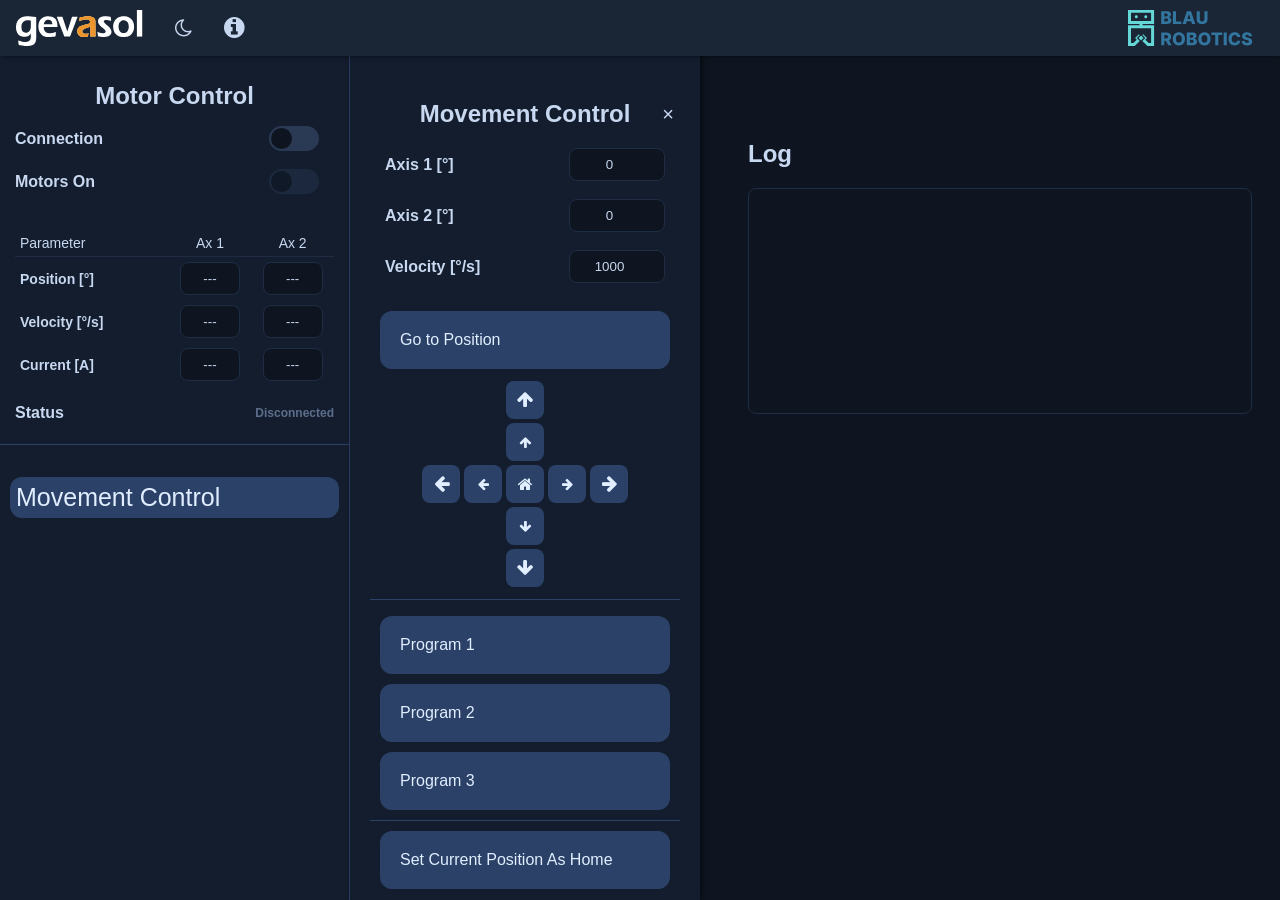
<file: src/index.html>
<!DOCTYPE html>
<html lang="en">
<head>
  <meta charset="utf-8">
  <meta name="viewport" content="width=device-width, initial-scale=1.0">
  <title>Gevasol Stabilit Control</title>

  <!-- Open Graph / Social Media -->
  <meta property="og:title" content="Gevasol Stabilit Control" />
  <meta property="og:description" content="Gevasol Stabilit Control - Browser-based control panel for Nanotec motors via ZK-USB-CAN-1." />
  <meta property="og:image" content="images/logo-title-1200x630.png" />
  <meta property="og:image:width" content="1200" />
  <meta property="og:image:height" content="630" />
  <meta property="og:type" content="website" />

  <!-- Stylesheets -->
  <link href="StyleSheet.css" rel="stylesheet">
  <link rel="stylesheet" href="vendor/font-awesome.min.css">

  <!-- PWA Manifest -->
  <link rel="manifest" href="manifest.json">
  <meta name="theme-color" content="#1a2535">
  <meta name="mobile-web-app-capable" content="yes">
  <meta name="apple-mobile-web-app-capable" content="yes">
  <meta name="apple-mobile-web-app-status-bar-style" content="black-translucent">
  <meta name="apple-mobile-web-app-title" content="GS Control">

  <!-- Favicon -->
  <link rel="apple-touch-icon" sizes="180x180" href="images/logo-180x180.png">
  <link rel="icon" type="image/png" sizes="512x512" href="images/logo-512x512.png">
  <link rel="icon" type="image/png" sizes="192x192" href="images/logo-192x192.png">

  <script src="vendor/sweetalert2@11.js"></script>
  <!-- Apply saved theme before render to avoid flash -->
  <script>
    (function () {
      var theme = localStorage.getItem('gs-theme') || 'dark';
      if (theme === 'dark') {
        document.documentElement.setAttribute('data-theme', 'dark');
      }
    })();
  </script>
</head>
<body>
  <!-- Top navigation bar -->
  <div class="topnav" id="topnav">
    <img src="images/gevasol-logo.svg" alt="Gevasol" id="gevasolLogo" class="headImg">
    <button id="theme-toggle-btn" onclick="toggleTheme()" title="Toggle dark/light mode">
      <i class="fa fa-moon-o" id="theme-icon"></i>
    </button>
    <a onclick="about()" title="About"><i class="fa fa-info-circle"></i></a>
    <img src="images/logo-title.svg" alt="Blau Robotics" id="LogoBlau" height="36">
  </div>

  <!-- Left sidebar -->
  <div class="sidenav" id="sidenav">
    <h1>Motor Control</h1>

    <!-- Connection toggle -->
    <div class="toggle-container" title="Connect to the controller">
      <label class="toggle-label" for="connection-toggle">Connection</label>
      <label class="toggle-container">
        <input type="checkbox" id="connection-toggle" class="toggle-input">
        <span class="toggle-slider"></span>
      </label>
    </div><br>

    <!-- Motor toggle -->
    <div class="toggle-container" title="Enable / disable motors">
      <label class="toggle-label" for="motor-toggle">Motors On</label>
      <label class="toggle-container">
        <input type="checkbox" id="motor-toggle" class="toggle-input" disabled>
        <span class="toggle-slider"></span>
      </label>
    </div><br>

    <!-- Emergency stop (visible only when connected) -->
    <img id="emergency-stop" class="connection-stop-sign"
         src="images/StopSign.svg" alt="EMERGENCY STOP"
         title="EMERGENCY STOP!" onclick="emergencyStop()"><br>

    <!-- Live position table -->
    <div class="target-control">
      <table class="parameter-table">
        <thead>
          <tr>
            <th class="param-header">Parameter</th>
            <th class="axis-header">Ax 1</th>
            <th class="axis-header">Ax 2</th>
          </tr>
        </thead>
        <tbody>
          <tr>
            <td class="param-label">Position [°]</td>
            <td class="param-input-cell">
              <input type="text" id="pos1" value="---" class="param-input" readonly>
            </td>
            <td class="param-input-cell">
              <input type="text" id="pos2" value="---" class="param-input" readonly>
            </td>
          </tr>
          <tr>
            <td class="param-label">Velocity [°/s]</td>
            <td class="param-input-cell">
              <input type="text" id="vel1" value="---" class="param-input" readonly>
            </td>
            <td class="param-input-cell">
              <input type="text" id="vel2" value="---" class="param-input" readonly>
            </td>
          </tr>
          <tr>
            <td class="param-label">Current [A]</td>
            <td class="param-input-cell">
              <input type="text" id="cur1" value="---" class="param-input" readonly>
            </td>
            <td class="param-input-cell">
              <input type="text" id="cur2" value="---" class="param-input" readonly>
            </td>
          </tr>
        </tbody>
      </table>
    </div><br>

    <!-- Status -->
    <div class="target-control" title="Connection status">
      <label>Status</label>
      <div id="status" style="font-size:12px; color:var(--color-text-muted); text-align:center;">
        Disconnected
      </div>
    </div>

    <br><hr><br>

    <!-- Navigation -->
    <div>
      <a href="#" class="button active" id="movement-control-button"
         title="Movement control interface" onclick="MovementControl(); return false;">
        Movement Control
      </a>
    </div>
  </div>

  <!-- Main content area -->
  <div id="main-content" style="margin-left:370px; margin-top:60px; padding:20px;">
    <h2>Log</h2>
    <pre id="log"></pre>
  </div>

  <script src="nanotec-canopen.js"></script>
  <script src="panelUI.js"></script>
  <script src="UserPrograms.js"></script>
  <script src="app.js"></script>
</body>
</html>
</file>
<file: src/StyleSheet.css>
:root {
  --color-app-bg: #f7faff;
  --color-panel-bg: #f7faff;
  --color-nav-bg: #ebf0f8;
  --color-btn-default: #f7faff;
  --color-btn-active: #c9dbf9;
  --color-btn-hover: #e8f4fd;
  --color-btn-hover-deep: #b8cff7;
  --color-btn-action: #8b9dc3;
  --color-btn-action-hover: #6d7fa3;
  --color-btn-danger: #c0392b;
  --color-btn-danger-hover: #a93226;
  --color-text-primary: #344563;
  --color-text-active: #202124;
  --color-text-muted: #6c757d;
  --color-input-bg: #f9f9f9;
  --color-border: #ccc;
  --color-toggle-off: #ccc;
  --color-toggle-on: #8b9dc3;
  --color-toggle-thumb: white;
  --color-modal-bg: white;
  --color-table-header-bg: #f7faff;
}

[data-theme="dark"] {
  --color-app-bg: #0e1520;
  --color-panel-bg: #131d2e;
  --color-nav-bg: #1a2535;
  --color-btn-default: #1e2d44;
  --color-btn-active: #2c4168;
  --color-btn-hover: #354d7a;
  --color-btn-hover-deep: #354d7a;
  --color-btn-action: #4a6fa5;
  --color-btn-action-hover: #3a5a8c;
  --color-btn-danger: #e74c3c;
  --color-btn-danger-hover: #c0392b;
  --color-text-primary: #c8d8f0;
  --color-text-active: #e0eeff;
  --color-text-muted: #5c6e8a;
  --color-input-bg: #0e1520;
  --color-border: #1e2d44;
  --color-toggle-off: #2a3a54;
  --color-toggle-on: #4a6fa5;
  --color-toggle-thumb: #0e1520;
  --color-modal-bg: #131d2e;
  --color-table-header-bg: #1e2d44;
}

body {
  font-family: "Lato", sans-serif;
  margin-top: 0;
  padding-top: 40px;
  background-color: var(--color-app-bg);
  color: var(--color-text-primary);
}

h1 {
  font-size: 1.5em;
}

.button {
  background-color: var(--color-btn-default);
  border: none;
  color: var(--color-text-primary);
  padding: 20px;
  text-align: left;
  text-decoration: none;
  display: inline-block;
  font-size: 16px;
  margin: 10px 10px;
  border-radius: 12px;
  cursor: pointer;
  transition: background-color 0.3s ease;
}

.button:hover {
  background-color: var(--color-btn-hover);
}

.button.active {
  background-color: var(--color-btn-active);
  color: var(--color-text-active);
}

/* Movement panel layout */
.movement-panel {
  width: 350px;
  position: fixed;
  top: 0;
  left: 350px;
  height: 100vh;
  max-height: 100vh;
  color: var(--color-text-primary);
  background-color: var(--color-panel-bg);
  overflow-x: hidden;
  overflow-y: auto;
  padding: 100px 20px 20px;
  z-index: 5;
  box-shadow: 2px 0 5px rgba(0,0,0,0.5);
  box-sizing: border-box;
}

.panel-header {
  position: relative;
  display: flex;
  justify-content: center;
  align-items: center;
  margin-bottom: 20px;
}

.panel-header h1 {
  margin: 0;
}

.panel-close-btn {
  position: absolute;
  right: 0;
  background: none;
  border: none;
  font-size: 20px;
  cursor: pointer;
  color: var(--color-text-primary);
}

.movement-panel h2 {
  text-align: center;
}

/* Movement panel buttons styling */
.movement-panel a.button {
  background-color: var(--color-btn-active);
  color: var(--color-text-active);
  text-decoration: none;
  display: block;
  font-size: 16px;
  padding: 20px;
  margin: 10px 10px;
  border-radius: 12px;
  cursor: pointer;
  transition: background-color 0.3s ease;
}

.movement-panel a.button:hover {
  background-color: var(--color-btn-hover-deep);
  color: var(--color-text-active);
}

hr {
  border: none;
  border-top: 1px solid var(--color-btn-active);
  margin: 4px 0;
}

.movement-panel hr {
  border: none;
  border-top: 1px solid var(--color-btn-active);
  margin: 4px 0;
}

.toggle-container {
  display: flex;
  justify-content: space-between;
  align-items: center;
  padding: 0 15px;
  margin-bottom: 0px;
}

.toggle-label {
  font-size: 16px;
  font-weight: bold;
}

.toggle-input {
  display: none;
}

.toggle-slider {
  position: relative;
  width: 50px;
  height: 25px;
  background-color: var(--color-toggle-off);
  border-radius: 25px;
  cursor: pointer;
  transition: background-color 0.3s;
}

.toggle-slider::before {
  content: '';
  position: absolute;
  width: 21px;
  height: 21px;
  background-color: var(--color-toggle-thumb);
  border-radius: 50%;
  top: 2px;
  left: 2px;
  transition: transform 0.3s;
}

.toggle-input:checked + .toggle-slider {
  background-color: var(--color-toggle-on);
}

.toggle-input:checked + .toggle-slider::before {
  transform: translateX(25px);
}

.toggle-input:disabled + .toggle-slider {
  opacity: 0.4;
  cursor: not-allowed;
}

.target-control {
  display: flex;
  justify-content: space-between;
  align-items: center;
  padding: 0 15px;
  gap: 10px;
  font-weight: bold;
}

.target-control input {
  padding: 8px 12px;
  border: 1px solid var(--color-border);
  border-radius: 8px;
  background-color: var(--color-input-bg);
  color: var(--color-text-primary);
  width: 60px;
  text-align: center;
}

.target-control button {
  padding: 8px 12px;
  background-color: var(--color-btn-action);
  color: var(--color-text-active);
  border: none;
  border-radius: 8px;
  cursor: pointer;
  min-width: 70px;
}

.target-control button:hover {
  background-color: var(--color-btn-action-hover);
}

.topnav {
  width: 100%;
  left: 0;
  top: 0;
  position: fixed;
  background-color: var(--color-nav-bg);
  display: flex;
  align-items: center;
  color: var(--color-text-primary);
  overflow: hidden;
  z-index: 10;
  box-shadow: 2px 0 5px rgba(0,0,0,0.5);
}

.topnav a, .topnav span {
  float: left;
  color: var(--color-text-primary);
  text-align: center;
  padding: 14px 16px;
  text-decoration: none;
  font-size: 24px;
  cursor: pointer;
  border-radius: 12px;
}

#theme-toggle-btn {
  background: none;
  border: none;
  color: var(--color-text-primary);
  padding: 14px 16px;
  font-size: 20px;
  cursor: pointer;
  border-radius: 12px;
  transition: background-color 0.15s ease;
}

#theme-toggle-btn:hover {
  background-color: var(--color-btn-active);
  color: var(--color-text-active);
}

#theme-icon {
  display: block;
  transition: opacity 0.15s ease, transform 0.15s ease;
}

#theme-toggle-btn:active #theme-icon {
  opacity: 0.6;
  transform: rotate(30deg);
}

.headImg {
  padding: 6px 16px;
  height: 36px;
}

#LogoBlau {
  margin-left: auto;
  margin-right: 20px;
}

.sidenav {
  width: 350px;
  position: fixed;
  z-index: 5;
  top: 50px;
  left: 0;
  height: calc(100vh - 50px);
  max-height: calc(100vh - 50px);
  color: var(--color-text-primary);
  background-color: var(--color-panel-bg);
  overflow-x: hidden;
  overflow-y: auto;
  padding-top: 16px;
  padding-bottom: 20px;
  box-shadow: 2px 0 5px rgba(0,0,0,0.5);
  border-right: 1px solid var(--color-btn-active);
  box-sizing: border-box;
}

.sidenav a {
  padding: 6px 6px 6px 6px;
  text-decoration: none;
  font-size: 25px;
  color: var(--color-text-primary);
  display: block;
}

.sidenav a:hover {
  background-color: var(--color-btn-active);
  color: var(--color-text-active);
}

.sidenav h1 {
  text-align: center;
}

/* Parameter Table Styles */
.parameter-table {
  width: 100%;
  border-collapse: collapse;
}

.param-header {
  text-align: left;
  padding: 5px;
  border-bottom: 1px solid var(--color-border);
  width: 120px;
  font-size: 14px;
  font-weight: normal;
}

.axis-header {
  text-align: center;
  padding: 5px;
  border-bottom: 1px solid var(--color-border);
  width: 50px;
  font-size: 14px;
  font-weight: normal;
}

.param-label {
  padding: 5px;
  font-weight: bold;
  font-size: 14px;
}

.param-input-cell {
  padding: 5px;
  text-align: center;
}

.parameter-table .param-input {
  width: 50px !important;
  text-align: center !important;
  padding: 8px 4px;
  border: 1px solid var(--color-border);
  border-radius: 8px;
  background-color: var(--color-input-bg);
  color: var(--color-text-primary);
}

/* General input styling for theme support */
input[type="number"],
input[type="text"] {
  color: var(--color-text-primary);
  background-color: var(--color-input-bg);
  border: 1px solid var(--color-border);
}

/* Complex scenario submenu modal */
.scenario-submenu {
  background-color: var(--color-modal-bg);
  color: var(--color-text-primary);
}

.scenario-submenu input {
  background-color: var(--color-input-bg);
  color: var(--color-text-primary);
  border: 1px solid var(--color-border);
}

/* ==================== Jog buttons ==================== */

.jog-btn {
  display: flex;
  align-items: center;
  justify-content: center;
  width: 38px;
  height: 38px;
  border: none;
  border-radius: 8px;
  cursor: pointer;
  background-color: var(--color-btn-active);
  color: var(--color-text-active);
  transition: background-color 0.15s ease;
  padding: 0;
}

.jog-btn:hover {
  background-color: var(--color-btn-hover-deep);
}

.jog-btn:active {
  background-color: var(--color-btn-action);
}

.jog-small { font-size: 13px; }
.jog-big   { font-size: 18px; }

.jog-home {
  background-color: var(--color-btn-active);
  font-size: 16px;
}

.jog-home:hover {
  background-color: var(--color-btn-hover-deep);
}

/* ==================== Emergency Stop ==================== */

.connection-stop-sign {
  display: none;
  height: 108px;
  width: 108px;
  padding: 0;
  pointer-events: none;
  margin: 0 auto 10px;
}

.connection-stop-sign.connected {
  display: block;
  pointer-events: auto;
  cursor: pointer;
}

/* ==================== Log area ==================== */

#log {
  background-color: var(--color-input-bg);
  color: var(--color-text-primary);
  border: 1px solid var(--color-border);
  border-radius: 8px;
  padding: 12px;
  font-family: monospace;
  font-size: 13px;
  min-height: 200px;
  max-height: 60vh;
  overflow-y: auto;
  white-space: pre-wrap;
  word-break: break-all;
}

/* ==================== Scrollbars ==================== */

* {
  scrollbar-width: thin;
  scrollbar-color: var(--color-btn-active) transparent;
}

::-webkit-scrollbar {
  width: 6px;
  height: 6px;
}

::-webkit-scrollbar-track {
  background: transparent;
}

::-webkit-scrollbar-thumb {
  background-color: var(--color-btn-active);
  border-radius: 3px;
}

::-webkit-scrollbar-thumb:hover {
  background-color: var(--color-btn-hover-deep);
}

/* ==================== Print Media ==================== */

@media print {
  #topnav,
  #sidenav,
  .movement-panel {
    display: none !important;
  }

  body {
    padding-top: 0;
    background: white !important;
    color: black !important;
  }
}

/* ==================== Program Button Progress Bar ==================== */

.movement-panel button.in-progress,
.movement-panel a.button.in-progress {
  background-color: var(--color-btn-hover-deep) !important;
  color: #3276a0;
  cursor: not-allowed;
  pointer-events: none;
  position: relative;
  overflow: hidden;
}

.movement-panel button.in-progress::after,
.movement-panel a.button.in-progress::after {
  content: '';
  position: absolute;
  bottom: 0;
  left: 0;
  height: 4px;
  width: var(--progress, 0%);
  background: #3276a0;
  border-radius: 0 2px 2px 0;
  transition: width 0.4s ease;
}

.movement-panel button.in-progress:hover,
.movement-panel a.button.in-progress:hover {
  background-color: var(--color-btn-hover-deep) !important;
}

[data-theme="dark"] .movement-panel button.in-progress,
[data-theme="dark"] .movement-panel a.button.in-progress {
  color: #64d7d6;
}

[data-theme="dark"] .movement-panel button.in-progress::after,
[data-theme="dark"] .movement-panel a.button.in-progress::after {
  background: #64d7d6;
}

/* ==================== SweetAlert2 Theme Overrides ==================== */

.swal2-popup {
  background-color: var(--color-modal-bg) !important;
  color: var(--color-text-primary) !important;
}

.swal2-title {
  color: var(--color-text-primary) !important;
}

.swal2-html-container {
  color: var(--color-text-muted) !important;
}

.swal2-confirm {
  background-color: var(--color-btn-action) !important;
  color: #fff !important;
}

.swal2-confirm:hover {
  background-color: var(--color-btn-action-hover) !important;
}

.swal2-cancel {
  background-color: var(--color-border) !important;
  color: var(--color-text-primary) !important;
}

[data-theme="dark"] .swal2-cancel {
  background-color: #2a3a54 !important;
  color: var(--color-text-active) !important;
}

.swal2-icon {
  border-color: var(--color-btn-action) !important;
  color: var(--color-btn-action) !important;
}
</file>
